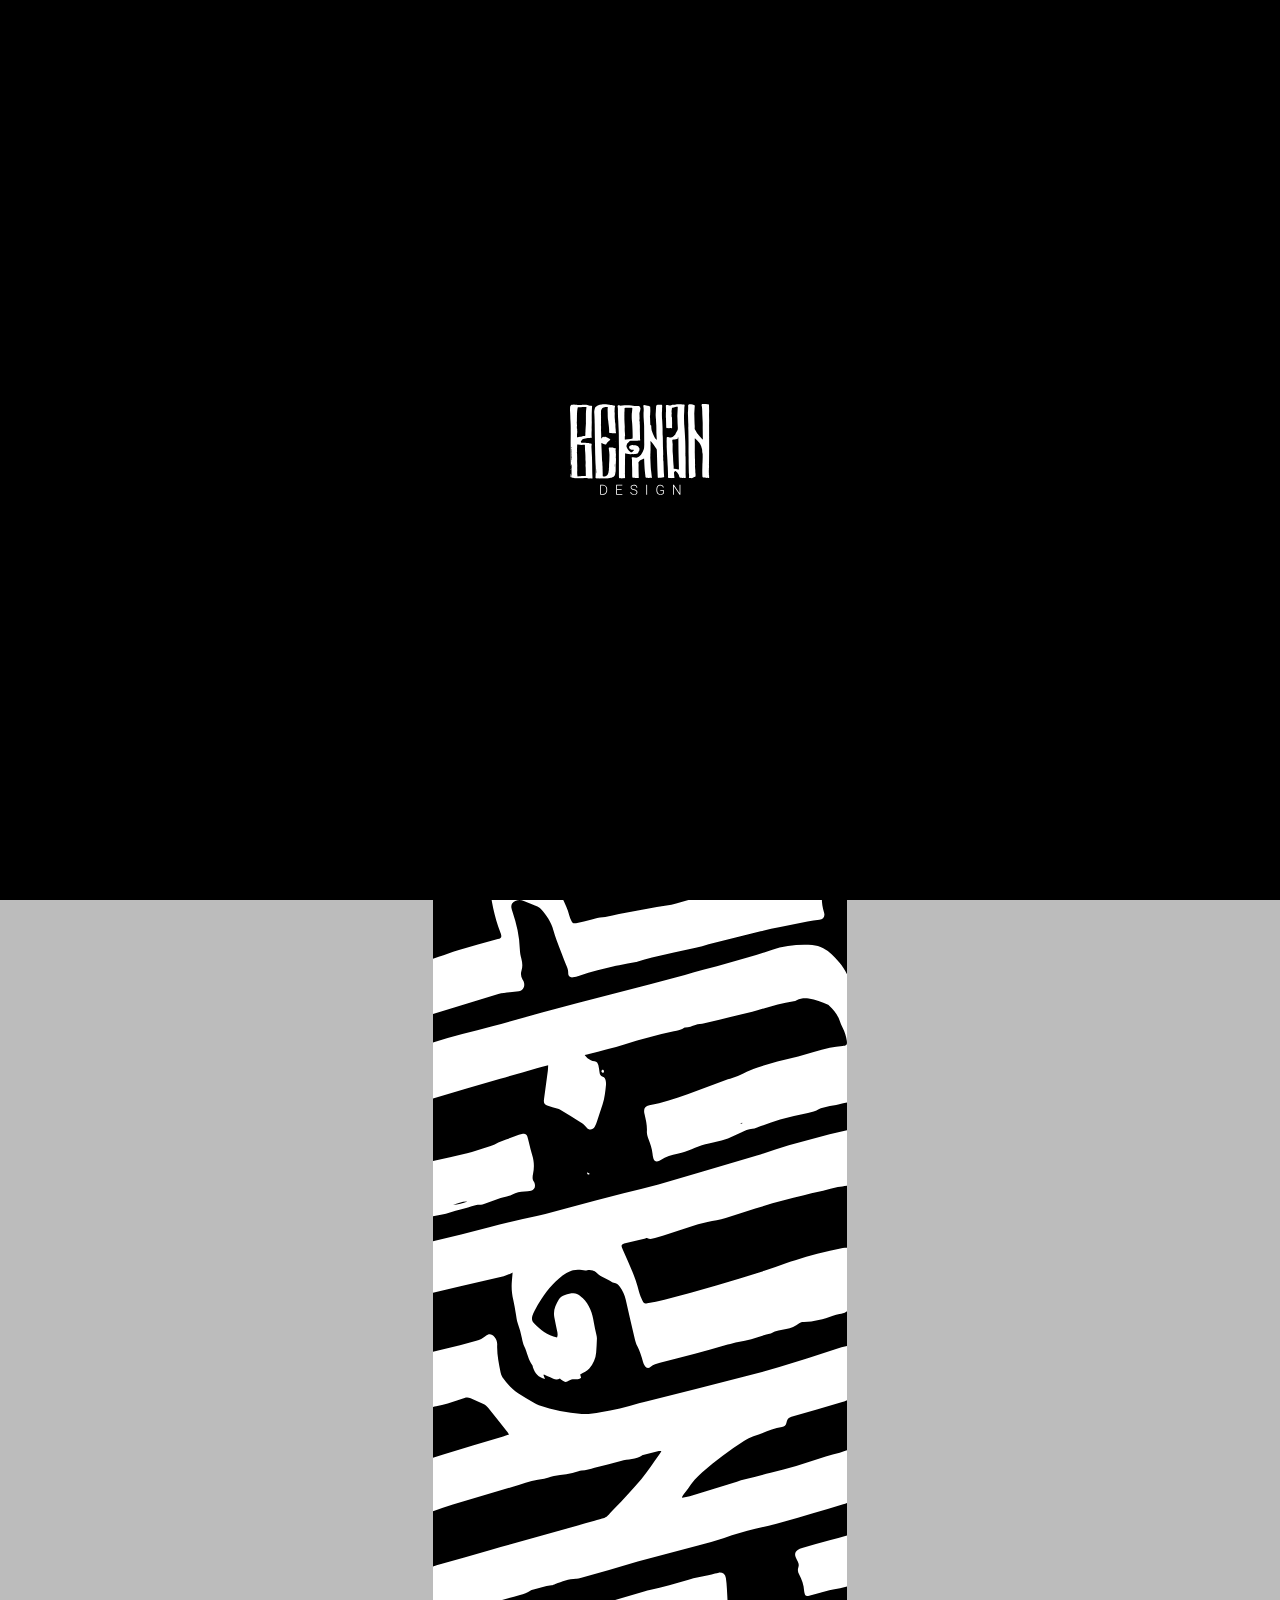
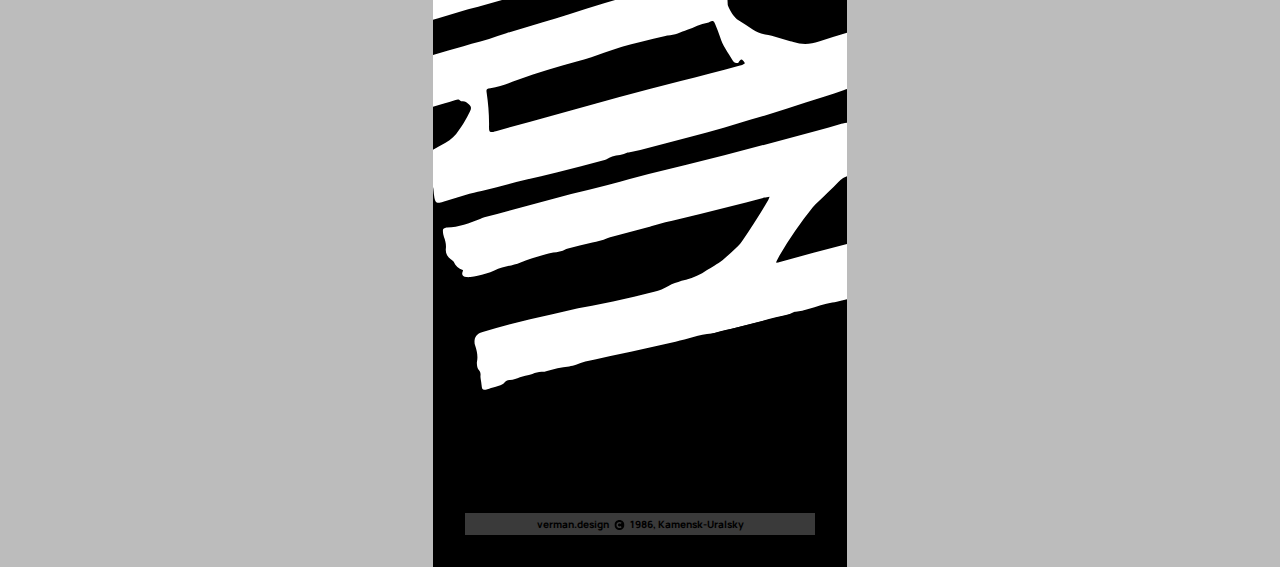
<file: index.html>
<!DOCTYPE html>
<html lang="ru">

<head>
  <meta charset="UTF-8">
  <title>Verman.design</title>
  <meta name="viewport" content="width=device-width, initial-scale=1.0">
  <link href="https://fonts.googleapis.com/css2?family=Manrope:wght@400;500;800&display=swap" rel="stylesheet">
  <link rel="stylesheet" href="css/styles.css">
</head>

<body>
<div class="page-container page-container--black">
  <main class="main">
    <div class="box">
      <div class="table about">
        <div class="row">
          <div class="cell">
            <img class="about__img" src="images/verman.jpg" alt="Vyacheslav V. Verman">
          </div>
        </div>
        <div class="row about__row">
          <div class="cell cell__center about__cell">
              <span class="about__name">
                Vyacheslav V. Verman
              </span>
            <img class="about__skill" src="images/skills/figma.svg" alt="Vyacheslav V. Verman">
            <img class="about__skill" src="images/skills/AdobeIllustrator.svg" alt="Vyacheslav V. Verman">
            <img class="about__skill" src="images/skills/AdobePhotoshop.svg" alt="Vyacheslav V. Verman">
            <img class="about__skill" src="images/skills/InDesign.svg" alt="Vyacheslav V. Verman">
            <img class="about__skill" src="images/skills/Netflix.svg" alt="Vyacheslav V. Verman">
          </div>
        </div>
        <div class="row about__row">
          <div class="cell cell__center about__info">
            UX/UI-Designer
          </div>
          <div class="cell cell__center about__info">
            Age: 35
          </div>
          <div class="cell cell__center about__info">
            City: Moscow
          </div>
        </div>
      </div>

      <div class="table contacts">
        <div class="row contacts__row">
          <div class="cell">
            <a class="contacts__link" href="https://www.behance.net/verman">
              Portfolio
              <img class="contacts__img" src="images/contacts/behance.svg" alt="behance">
            </a>
          </div>
          <div class="cell">
            <a class="contacts__link" href="https://hh.ru/resume/1f160cfaff088738350039ed1f4262326e6851 ">
              Resume
              <img class="contacts__img" src="images/contacts/hh.svg" alt="hh">
            </a>
          </div>
        </div>
        <div class="row contacts__row">
          <div class="cell">
            <a class="contacts__link" href="https://t.me/vvverman">
              Telegram
            </a>
          </div>
          <div class="cell">
            <a class="contacts__link" href="https://fb.com/vvverman">
              Facebook
            </a>
          </div>
          <div class="cell">
            <a class="contacts__link" href="mailto:verman@me.com">
              e-mail
            </a>
          </div>
        </div>
      </div>

      <div class="table ui-color">
        <div class="row ui-color__row">
          <div class="cell">
            UI-color:
          </div>
          <div class="cell">
            <a class="ui-color__link ui-color__link--gray" href="gray.html">
            </a>
          </div>
          <div class="cell">
            <a class="ui-color__link ui-color__link--white" href="white.html">
            </a>
          </div>
          <div class="cell">
            <a class="ui-color__link ui-color__link--red" href="red.html">
            </a>
          </div>
        </div>
      </div>

    </div>
    <img class="logo" src="images/logo--white.svg" alt="Verman logo">

  </main>

  <div class="box">
    <footer class="footer">
      <p class="footer__copyright">
        verman.design
        <img class="copyright-logo" src="images/copyright.svg" alt="copyright">
        1986, Kamensk-Uralsky
      </p>
    </footer>
  </div>
</div>

<div class="modal">
  <img src="images/start-logo.svg" alt="" class="modal__img">
</div>

<script src="js/script.js"></script>
</body>

</html>
</file>
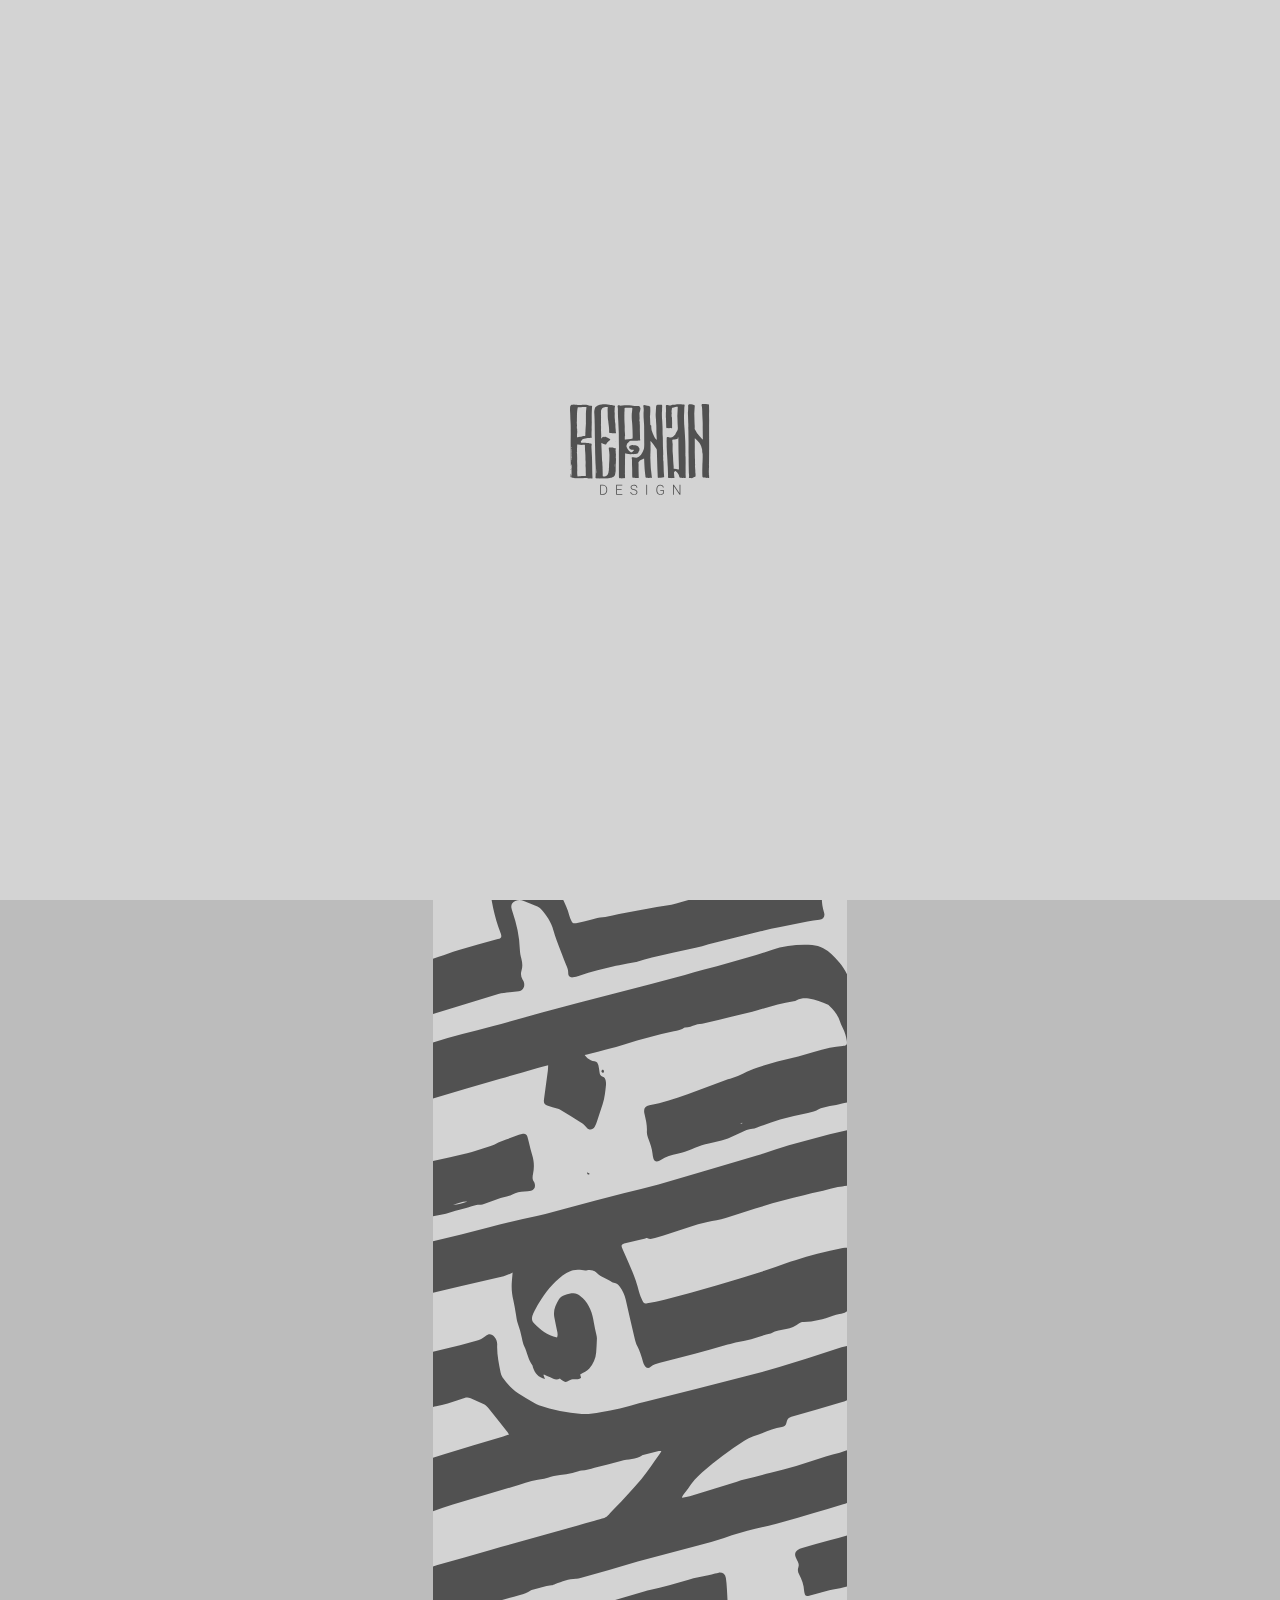
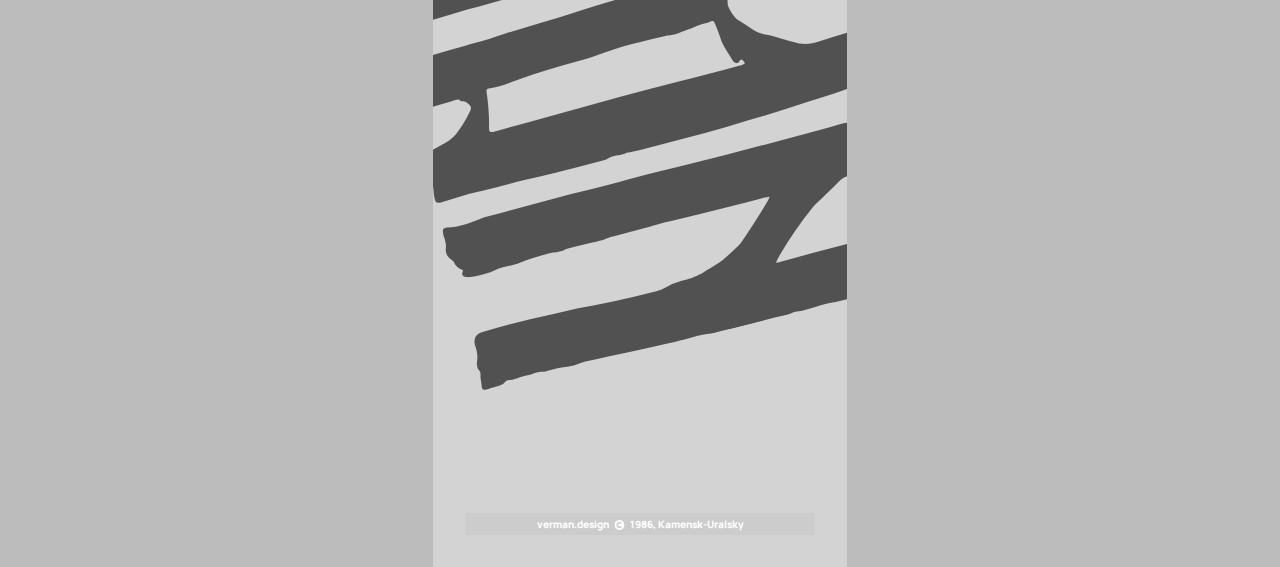
<file: gray.html>
<!DOCTYPE html>
<html lang="ru">

<head>
  <meta charset="UTF-8">
  <title>Verman.design</title>
  <meta name="viewport" content="width=device-width, initial-scale=1.0">
  <link href="https://fonts.googleapis.com/css2?family=Manrope:wght@400;500;800&display=swap" rel="stylesheet">
  <link rel="stylesheet" href="css/styles.css">
</head>

<body>
<div class="page-container page-container--gray">
  <main class="main">
    <div class="box">
      <div class="table about">
        <div class="row">
          <div class="cell">
            <img class="about__img" src="images/verman.jpg" alt="Vyacheslav V. Verman">
          </div>
        </div>
        <div class="row about__row">
          <div class="cell cell__center about__cell">
              <span class="about__name">
                Vyacheslav V. Verman
              </span>
            <img class="about__skill" src="images/skills/figma--black.svg" alt="Vyacheslav V. Verman">
            <img class="about__skill" src="images/skills/AdobeIllustrator--black.svg" alt="Vyacheslav V. Verman">
            <img class="about__skill" src="images/skills/AdobePhotoshop--black.svg" alt="Vyacheslav V. Verman">
            <img class="about__skill" src="images/skills/InDesign--black.svg" alt="Vyacheslav V. Verman">
            <img class="about__skill" src="images/skills/Netflix--black.svg" alt="Vyacheslav V. Verman">
          </div>
        </div>
        <div class="row about__row">
          <div class="cell cell__center about__info">
            UX/UI-Designer
          </div>
          <div class="cell cell__center about__info">
            Age: 35
          </div>
          <div class="cell cell__center about__info">
            City: Moscow
          </div>
        </div>
      </div>

      <div class="table contacts">
        <div class="row contacts__row">
          <div class="cell">
            <a class="contacts__link" href="https://www.behance.net/verman">
              Portfolio
              <img class="contacts__img" src="images/contacts/behance.svg" alt="behance">
            </a>
          </div>
          <div class="cell">
            <a class="contacts__link" href="https://hh.ru/resume/1f160cfaff088738350039ed1f4262326e6851 ">
              Resume
              <img class="contacts__img" src="images/contacts/hh.svg" alt="hh">
            </a>
          </div>
        </div>
        <div class="row contacts__row">
          <div class="cell">
            <a class="contacts__link" href="https://t.me/vvverman">
              Telegram
            </a>
          </div>
          <div class="cell">
            <a class="contacts__link" href="https://fb.com/vvverman">
              Facebook
            </a>
          </div>
          <div class="cell">
            <a class="contacts__link" href="mailto:verman@me.com">
              e-mail
            </a>
          </div>
        </div>
      </div>

      <div class="table ui-color">
        <div class="row ui-color__row">
          <div class="cell">
            UI-color:
          </div>
          <div class="cell">
            <a class="ui-color__link ui-color__link--black" href="index.html">
            </a>
          </div>
          <div class="cell">
            <a class="ui-color__link ui-color__link--white" href="white.html">
            </a>
          </div>
          <div class="cell">
            <a class="ui-color__link ui-color__link--red" href="red.html">
            </a>
          </div>
        </div>
      </div>

    </div>
    <img class="logo" src="images/logo--gray.svg" alt="Verman logo">

  </main>

  <div class="box">
    <footer class="footer box">
      <p class="footer__copyright">
        verman.design
        <img class="copyright-logo" src="images/copyright--white.svg" alt="copyright">
        1986, Kamensk-Uralsky
      </p>
    </footer>
  </div>
</div>

<div class="modal modal--gray">
  <img src="images/start-logo--gray.svg" alt="" class="modal__img">
</div>

<script src="js/script.js"></script>
</body>

</html>
</file>
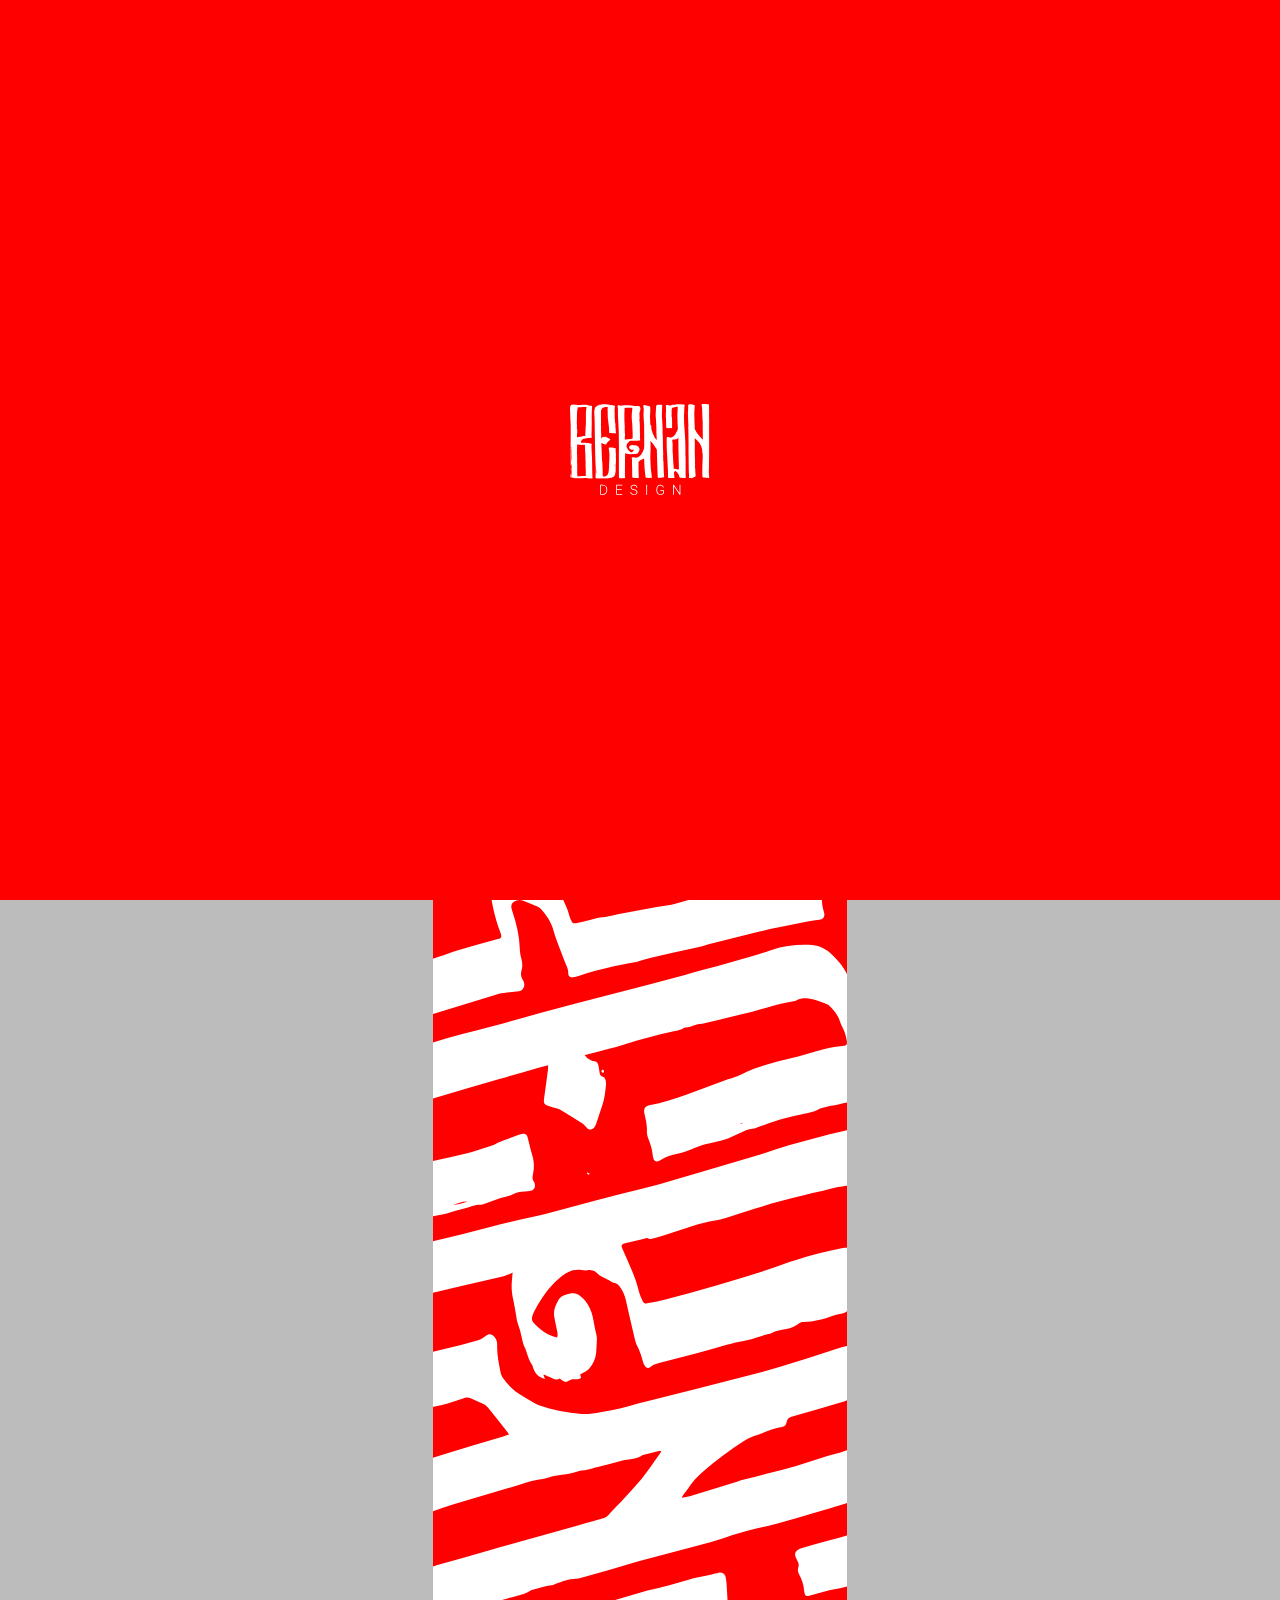
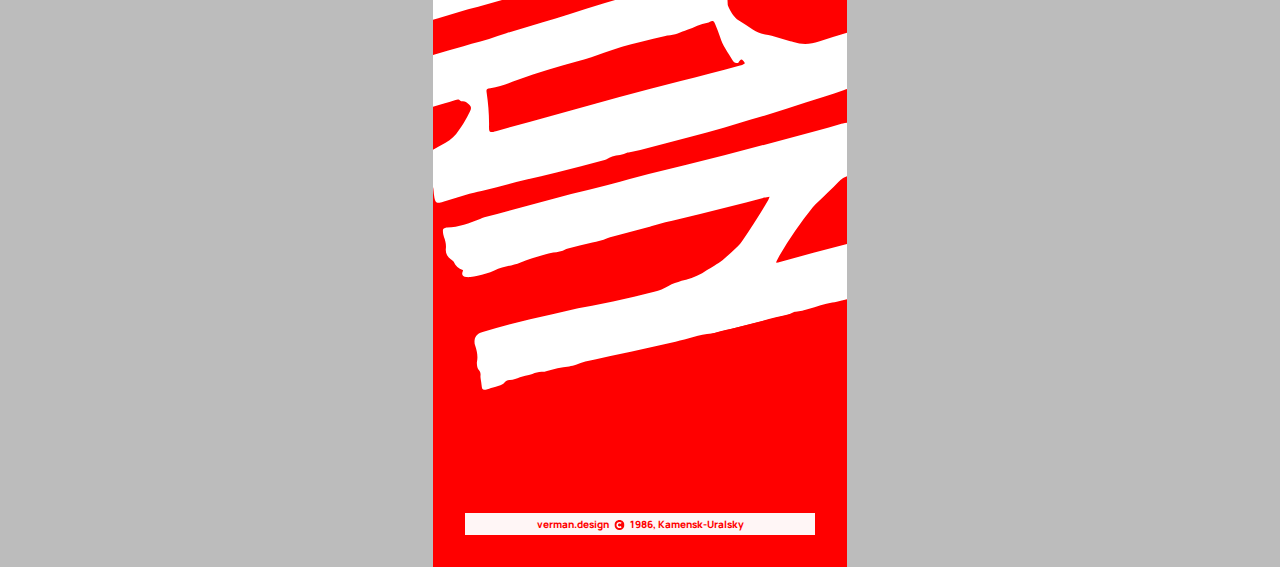
<file: red.html>
<!DOCTYPE html>
<html lang="ru">

<head>
  <meta charset="UTF-8">
  <title>Verman.design</title>
  <meta name="viewport" content="width=device-width, initial-scale=1.0">
  <link href="https://fonts.googleapis.com/css2?family=Manrope:wght@400;500;800&display=swap" rel="stylesheet">
  <link rel="stylesheet" href="css/styles.css">
</head>

<body>
<div class="page-container page-container--red">
  <main class="main">
    <div class="box">
      <div class="table about">
        <div class="row">
          <div class="cell">
            <img class="about__img" src="images/verman.jpg" alt="Vyacheslav V. Verman">
          </div>
        </div>
        <div class="row about__row">
          <div class="cell cell__center about__cell">
              <span class="about__name">
                Vyacheslav V. Verman
              </span>
            <img class="about__skill" src="images/skills/figma.svg" alt="Vyacheslav V. Verman">
            <img class="about__skill" src="images/skills/AdobeIllustrator.svg" alt="Vyacheslav V. Verman">
            <img class="about__skill" src="images/skills/AdobePhotoshop.svg" alt="Vyacheslav V. Verman">
            <img class="about__skill" src="images/skills/InDesign.svg" alt="Vyacheslav V. Verman">
            <img class="about__skill" src="images/skills/Netflix.svg" alt="Vyacheslav V. Verman">
          </div>
        </div>
        <div class="row about__row">
          <div class="cell cell__center about__info">
            UX/UI-Designer
          </div>
          <div class="cell cell__center about__info">
            Age: 35
          </div>
          <div class="cell cell__center about__info">
            City: Moscow
          </div>
        </div>
      </div>

      <div class="table contacts">
        <div class="row contacts__row">
          <div class="cell">
            <a class="contacts__link" href="https://www.behance.net/verman">
              Portfolio
              <img class="contacts__img" src="images/contacts/behance--white.svg" alt="behance">
            </a>
          </div>
          <div class="cell">
            <a class="contacts__link" href="https://hh.ru/resume/1f160cfaff088738350039ed1f4262326e6851 ">
              Resume
              <img class="contacts__img" src="images/contacts/hh--white.svg" alt="hh">
            </a>
          </div>
        </div>
        <div class="row contacts__row">
          <div class="cell">
            <a class="contacts__link" href="https://t.me/vvverman">
              Telegram
            </a>
          </div>
          <div class="cell">
            <a class="contacts__link" href="https://fb.com/vvverman">
              Facebook
            </a>
          </div>
          <div class="cell">
            <a class="contacts__link" href="mailto:verman@me.com">
              e-mail
            </a>
          </div>
        </div>
      </div>

      <div class="table ui-color">
        <div class="row ui-color__row">
          <div class="cell">
            UI-color:
          </div>
          <div class="cell">
            <a class="ui-color__link ui-color__link--black" href="index.html">
            </a>
          </div>
          <div class="cell">
            <a class="ui-color__link ui-color__link--gray" href="gray.html">
            </a>
          </div>
          <div class="cell">
            <a class="ui-color__link ui-color__link--white" href="white.html">
            </a>
          </div>
        </div>
      </div>

    </div>
    <img class="logo" src="images/logo--white.svg" alt="Verman logo">

  </main>

  <div class="box">
    <footer class="footer box">
      <p class="footer__copyright">
        verman.design
        <img class="copyright-logo" src="images/copyright--red.svg" alt="copyright">
        1986, Kamensk-Uralsky
      </p>
    </footer>
  </div>
</div>

<div class="modal modal--red">
  <img src="images/start-logo--red.svg" alt="" class="modal__img">
</div>

<script src="js/script.js"></script>
</body>

</html>
</file>
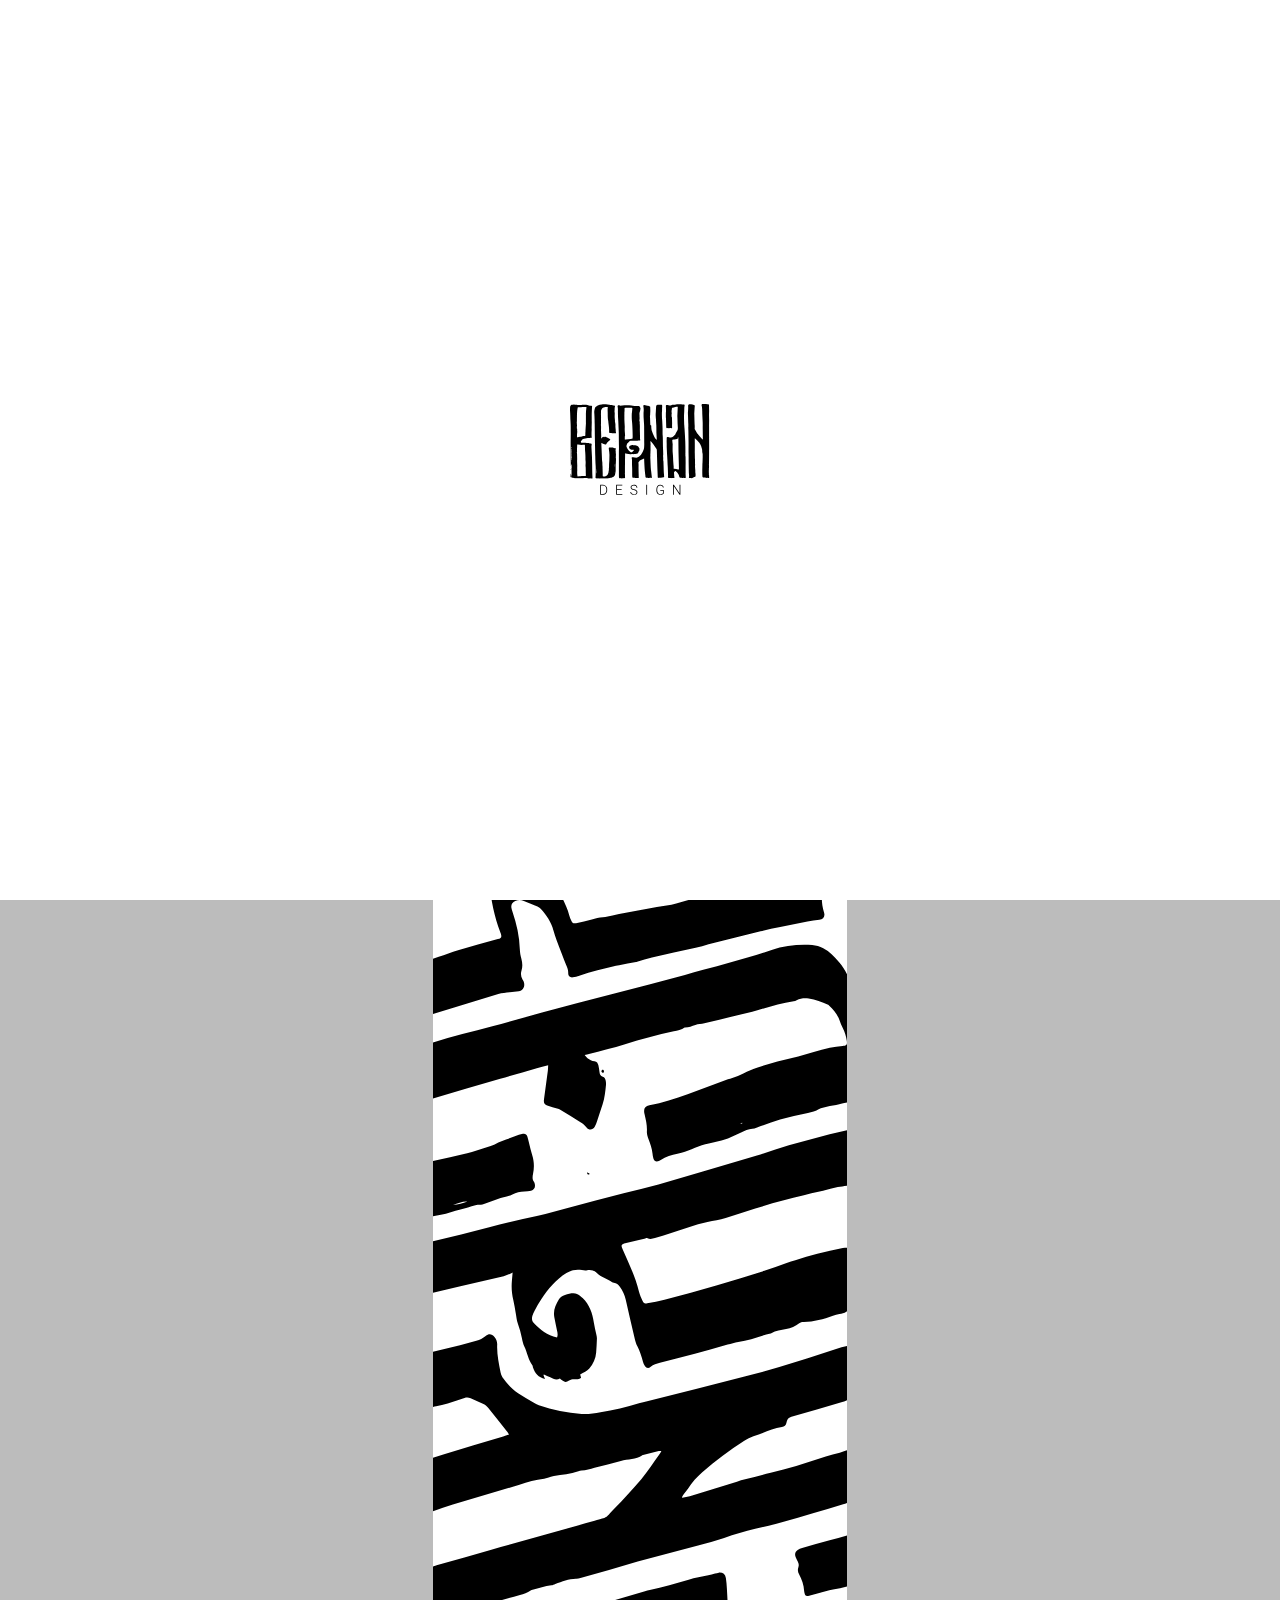
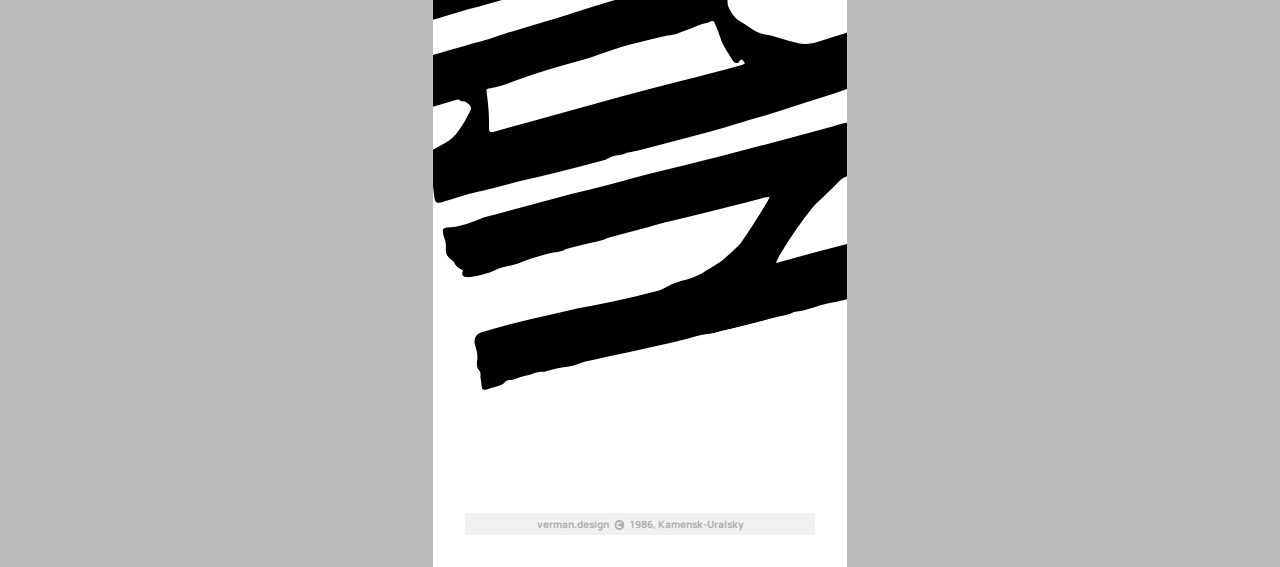
<file: white.html>
<!DOCTYPE html>
<html lang="ru">

<head>
  <meta charset="UTF-8">
  <title>Verman.design</title>
  <meta name="viewport" content="width=device-width, initial-scale=1.0">
  <link href="https://fonts.googleapis.com/css2?family=Manrope:wght@400;500;800&display=swap" rel="stylesheet">
  <link rel="stylesheet" href="css/styles.css">
</head>

<body>
<div class="page-container page-container--white">
  <main class="main">
    <div class="box">
      <div class="table about">
        <div class="row">
          <div class="cell">
            <img class="about__img" src="images/verman.jpg" alt="Vyacheslav V. Verman">
          </div>
        </div>
        <div class="row about__row">
          <div class="cell cell__center about__cell">
              <span class="about__name">
                Vyacheslav V. Verman
              </span>
            <img class="about__skill" src="images/skills/figma--black.svg" alt="Vyacheslav V. Verman">
            <img class="about__skill" src="images/skills/AdobeIllustrator--black.svg" alt="Vyacheslav V. Verman">
            <img class="about__skill" src="images/skills/AdobePhotoshop--black.svg" alt="Vyacheslav V. Verman">
            <img class="about__skill" src="images/skills/InDesign--black.svg" alt="Vyacheslav V. Verman">
            <img class="about__skill" src="images/skills/Netflix--black.svg" alt="Vyacheslav V. Verman">
          </div>
        </div>
        <div class="row about__row">
          <div class="cell cell__center about__info">
            UX/UI-Designer
          </div>
          <div class="cell cell__center about__info">
            Age: 35
          </div>
          <div class="cell cell__center about__info">
            City: Moscow
          </div>
        </div>
      </div>

      <div class="table contacts">
        <div class="row contacts__row">
          <div class="cell">
            <a class="contacts__link" href="https://www.behance.net/verman">
              Portfolio
              <img class="contacts__img" src="images/contacts/behance.svg" alt="behance">
            </a>
          </div>
          <div class="cell">
            <a class="contacts__link" href="https://hh.ru/resume/1f160cfaff088738350039ed1f4262326e6851 ">
              Resume
              <img class="contacts__img" src="images/contacts/hh.svg" alt="hh">
            </a>
          </div>
        </div>
        <div class="row contacts__row">
          <div class="cell">
            <a class="contacts__link" href="https://t.me/vvverman">
              Telegram
            </a>
          </div>
          <div class="cell">
            <a class="contacts__link" href="https://fb.com/vvverman">
              Facebook
            </a>
          </div>
          <div class="cell">
            <a class="contacts__link" href="mailto:verman@me.com">
              e-mail
            </a>
          </div>
        </div>
      </div>

      <div class="table ui-color">
        <div class="row ui-color__row">
          <div class="cell">
            UI-color:
          </div>
          <div class="cell">
            <a class="ui-color__link ui-color__link--black" href="index.html">
            </a>
          </div>
          <div class="cell">
            <a class="ui-color__link ui-color__link--gray" href="gray.html">
            </a>
          </div>
          <div class="cell">
            <a class="ui-color__link ui-color__link--red" href="red.html">
            </a>
          </div>
        </div>
      </div>

    </div>
    <img class="logo" src="images/logo--black.svg" alt="Verman logo">

  </main>

  <div class="box">
    <footer class="footer box">
      <p class="footer__copyright">
        verman.design
        <img class="copyright-logo" src="images/copyright--gray.svg" alt="copyright">
        1986, Kamensk-Uralsky
      </p>
    </footer>
  </div>
</div>

<div class="modal modal--white">
  <img src="images/start-logo--white.svg" alt="" class="modal__img">
</div>

<script src="js/script.js"></script>
</body>

</html>
</file>
<file: css/styles.css>
body {
  position: relative;
  min-width: 320px;
  padding: 0;
  margin: 0;
  background: #BCBCBC;
  color: #ffffff;
  font-family: "Manrope", sans-serif;
  font-weight: 500;
  font-size: 14px;
  line-height: 1.4;
}

.box {
  max-width: 382px;
  margin: 0 auto;
  padding: 0 16px;
  box-sizing: border-box;
}

.table {
  display: flex;
  flex-wrap: wrap;
  width: 100%;
  padding: 0;
  margin: 0;
  box-sizing: border-box;
  border: 1px solid #ffffff;
}

.row {
  display: flex;
  flex-wrap: wrap;
  width: 100%;
  box-sizing: border-box;
  border-top: 1px solid #ffffff;
}
.row:first-of-type {
  border: none;
}

.cell {
  flex-grow: 1;
  display: flex;
  flex-wrap: wrap;
  justify-content: center;
  align-items: center;
  border-left: 1px solid #ffffff;
}
.cell:first-of-type {
  border: none;
}

.about__cell {
  align-items: baseline;
}
.about__info {
  font-size: 12px;
  color: #6C6C6C;
  line-height: 2;
}
.about__img {
  width: 100%;
  height: auto;
}
.about__name {
  display: inline-block;
  margin-right: 8px;
  font-size: 16px;
  font-weight: 400;
  line-height: 1.8;
}
@media (min-width: 340px) {
  .about__name {
    font-size: 18px;
  }
}
@media (min-width: 340px) and (min-width: 360px) {
  .about__name {
    font-size: 19px;
  }
}
@media (min-width: 340px) and (min-width: 360px) and (min-width: 375px) {
  .about__name {
    font-size: 20px;
  }
}
@media (min-width: 340px) and (min-width: 360px) and (min-width: 375px) and (min-width: 410px) {
  .about__name {
    font-size: 21px;
  }
}
.about__skill {
  margin-right: 5px;
}
.about__skill:last-of-type {
  margin-right: 0;
}

.contacts {
  margin-top: 10px;
}
.contacts__row {
  min-height: 56px;
}
.contacts__link {
  display: flex;
  justify-content: center;
  align-content: center;
  color: #ffffff;
  text-decoration: none;
}
.contacts__link:hover, .contacts__link:focus {
  color: #6C6C6C;
}
.contacts__link:active, .contacts__link:visited {
  color: #ffffff;
}
.contacts__img {
  margin-left: 8px;
}

.ui-color {
  margin-top: 10px;
}
.ui-color__cell {
  padding: 4px 3px 3px 3px;
  vertical-align: middle;
  font-size: 11px;
  line-height: 1;
  font-weight: 400;
  border-bottom: none;
}
.ui-color__link {
  display: inline-block;
  width: 60px;
  height: 10px;
  background: #C4C4C4;
  border: 1px solid #000000;
  box-sizing: border-box;
}
.ui-color__link--gray {
  background: #C4C4C4;
}
.ui-color__link--white {
  background: #ffffff;
}
.ui-color__link--red {
  background: #FF0000;
}
.ui-color__link--black {
  background: #000000;
}

.logo {
  display: block;
  width: 100%;
  height: auto;
  margin: 70px 0 120px 0;
}

.footer {
  background: #3A3A3A;
  color: #000000;
  max-width: 100%;
  box-sizing: border-box;
}
.footer__copyright {
  display: flex;
  justify-content: center;
  align-items: flex-end;
  margin: 0;
  padding: 4px;
  font-weight: 800;
  font-size: 10px;
  line-height: 14px;
  text-align: center;
}

.copyright-logo {
  margin: 0 5px;
}

.page-container {
  max-width: 414px;
  margin: 0 auto;
  padding: 32px 0;
  box-sizing: border-box;
}
.page-container--black {
  background-color: #000000;
}
.page-container--gray {
  background-color: #D3D3D3;
  color: #000000;
}
.page-container--gray .table {
  border-color: #000000;
  background: #ffffff;
}
.page-container--gray .row {
  border-color: #000000;
}
.page-container--gray .cell {
  border-color: #000000;
}
.page-container--gray .footer {
  background: #CCCCCC;
  color: #ffffff;
}
.page-container--gray .contacts__link {
  color: #000000;
}
.page-container--white {
  background-color: #ffffff;
  color: #000000;
}
.page-container--white .table {
  border-color: #000000;
}
.page-container--white .row {
  border-color: #000000;
}
.page-container--white .cell {
  border-color: #000000;
}
.page-container--white .footer {
  background: #F3F0F0;
  color: #B1B1B1;
}
.page-container--white .contacts__link {
  color: #000000;
}
.page-container--red {
  background-color: #FF0000;
  color: #ffffff;
}
.page-container--red .table {
  border-color: #ffffff;
}
.page-container--red .row {
  border-color: #ffffff;
}
.page-container--red .cell {
  border-color: #ffffff;
}
.page-container--red .footer {
  background: #FFF6F6;
  color: #FF0000;
}
.page-container--red .contacts__link {
  color: #ffffff;
}
.page-container--red .about__info {
  color: #ffffff;
}

.modal-overlay {
  position: absolute;
  top: 0;
  left: 0;
  width: 100%;
  height: 100%;
  background: #000000;
  z-index: 10;
}

.modal {
  position: fixed;
  top: 0;
  left: 0;
  display: none;
  justify-content: center;
  align-items: center;
  width: 100vw;
  height: 100vh;
  background: #000000;
  transition: opacity 500ms;
}
.modal--white {
  background-color: #FFFFFF;
}
.modal--red {
  background-color: #FF0000;
}
.modal--gray {
  background-color: #D3D3D3;
}
.modal--show {
  display: flex;
}
.modal--hide {
  opacity: 0;
}

/*# sourceMappingURL=styles.css.map */
</file>
